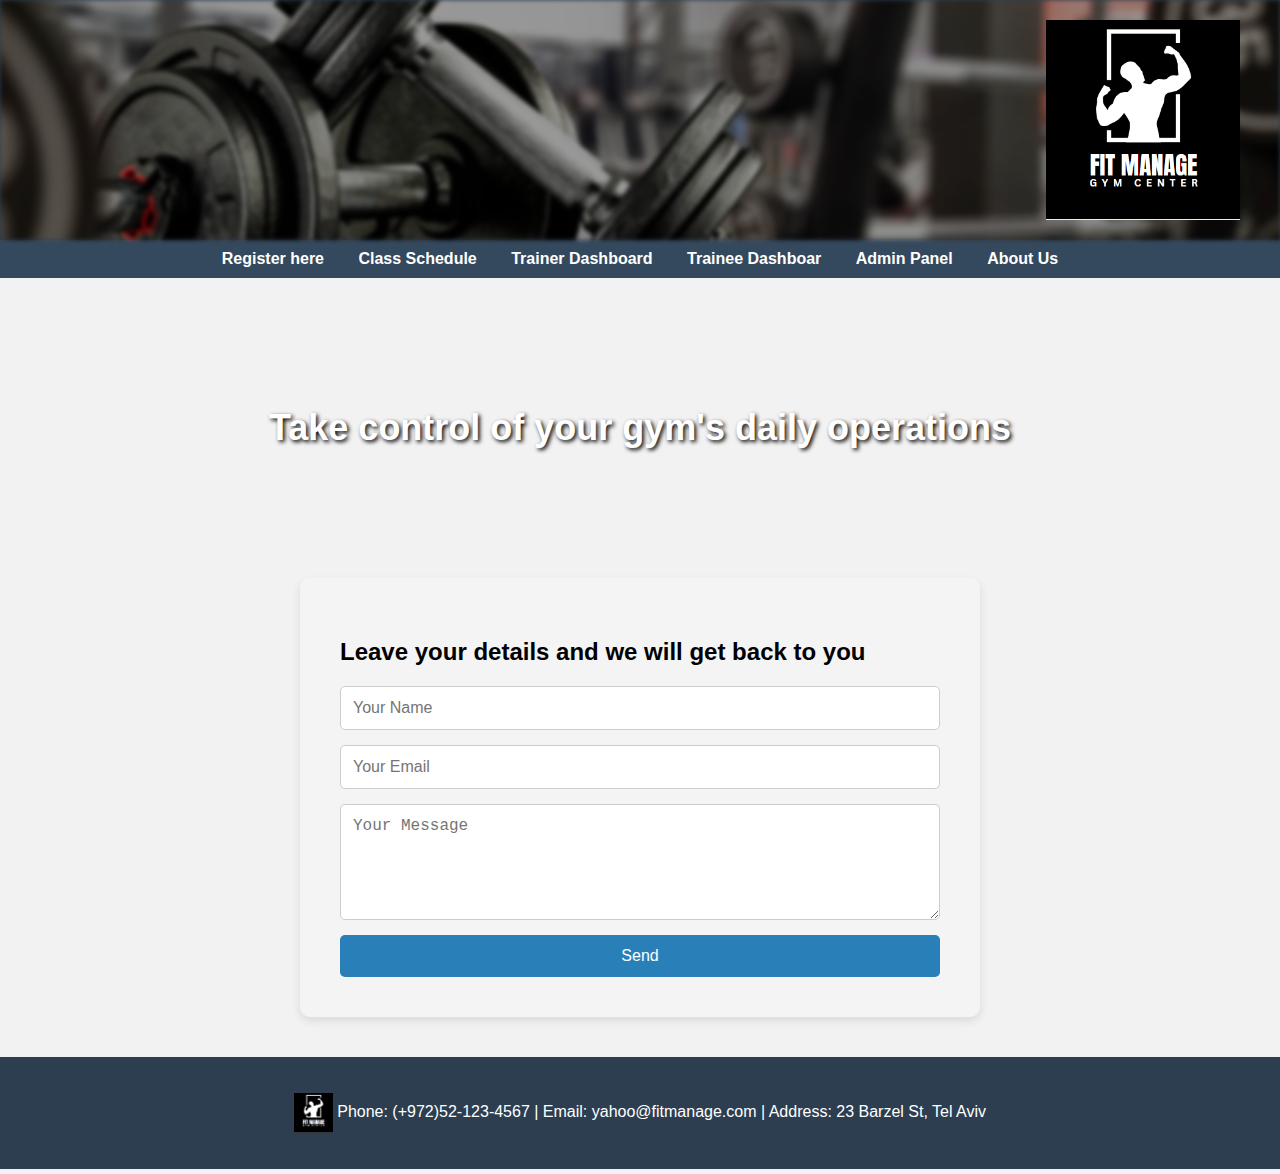
<file: index.html>
<!DOCTYPE html>
<html>
<head>
    <meta charset="utf-8" />
    <meta name="viewport" content="width=device-width, initial-scale=1.0" />
    <title>FitManage - Gym Management System</title>

    <!-- CSS -->
    <link rel="stylesheet" href="FitManage_CSS.css" />
</head>

<body>
    <header>
        <div class="header-background1"></div>
        <h1 class="main-title"></h1>
        <img src="images/FitManageLogo.jpg" alt="Site Logo">
    </header>

    <nav>
        <a href="HrefPages/Register.html">Register here</a> <!-- Page Available -->
        <a href="PHP/classSchedule.php">Class Schedule</a> <!-- Page Available --> 
        <a href="PHP/AddClass.php">Trainer Dashboard</a> <!-- Page Available -->
        <a href="PHP/TraineeDashboard.php">Trainee Dashboar</a> <!-- Page Available -->
        <a href="PHP/adminPanel.php">Admin Panel</a>  <!-- Page Available -->
        <a href="HrefPages/AboutUs.html">About Us</a> <!-- Page Available -->

    </nav>

    <div id="MainImg">
        Take control of your gym's daily operations
    </div>

    <main>
        <h2>Leave your details and we will get back to you</h2>
        <section>
                <form id="contact-form" class="contact-form"> <!--sending to email--> 
                    <input type="hidden" name="_captcha" value="false">
                    <input type="text" id="name" name="name" placeholder="Your Name" required />
                    <input type="email" id="email" name="email" placeholder="Your Email" required />
                    <textarea name="message" rows="5" placeholder="Your Message" required></textarea>
                    <button type="submit">Send</button>
                </form>
        </section>
    </main>

    <footer>
        <p>
            <img src="images/FitManageLogo.jpg" alt="Small Logo" />

            Phone: (+972)52-123-4567 | Email: yahoo@fitmanage.com | Address: 23 Barzel St, Tel Aviv
        </p>
    </footer>

    <!-- JS -->
    <script src="FitManage_JS.js"></script>
</body>
</html>
</file>
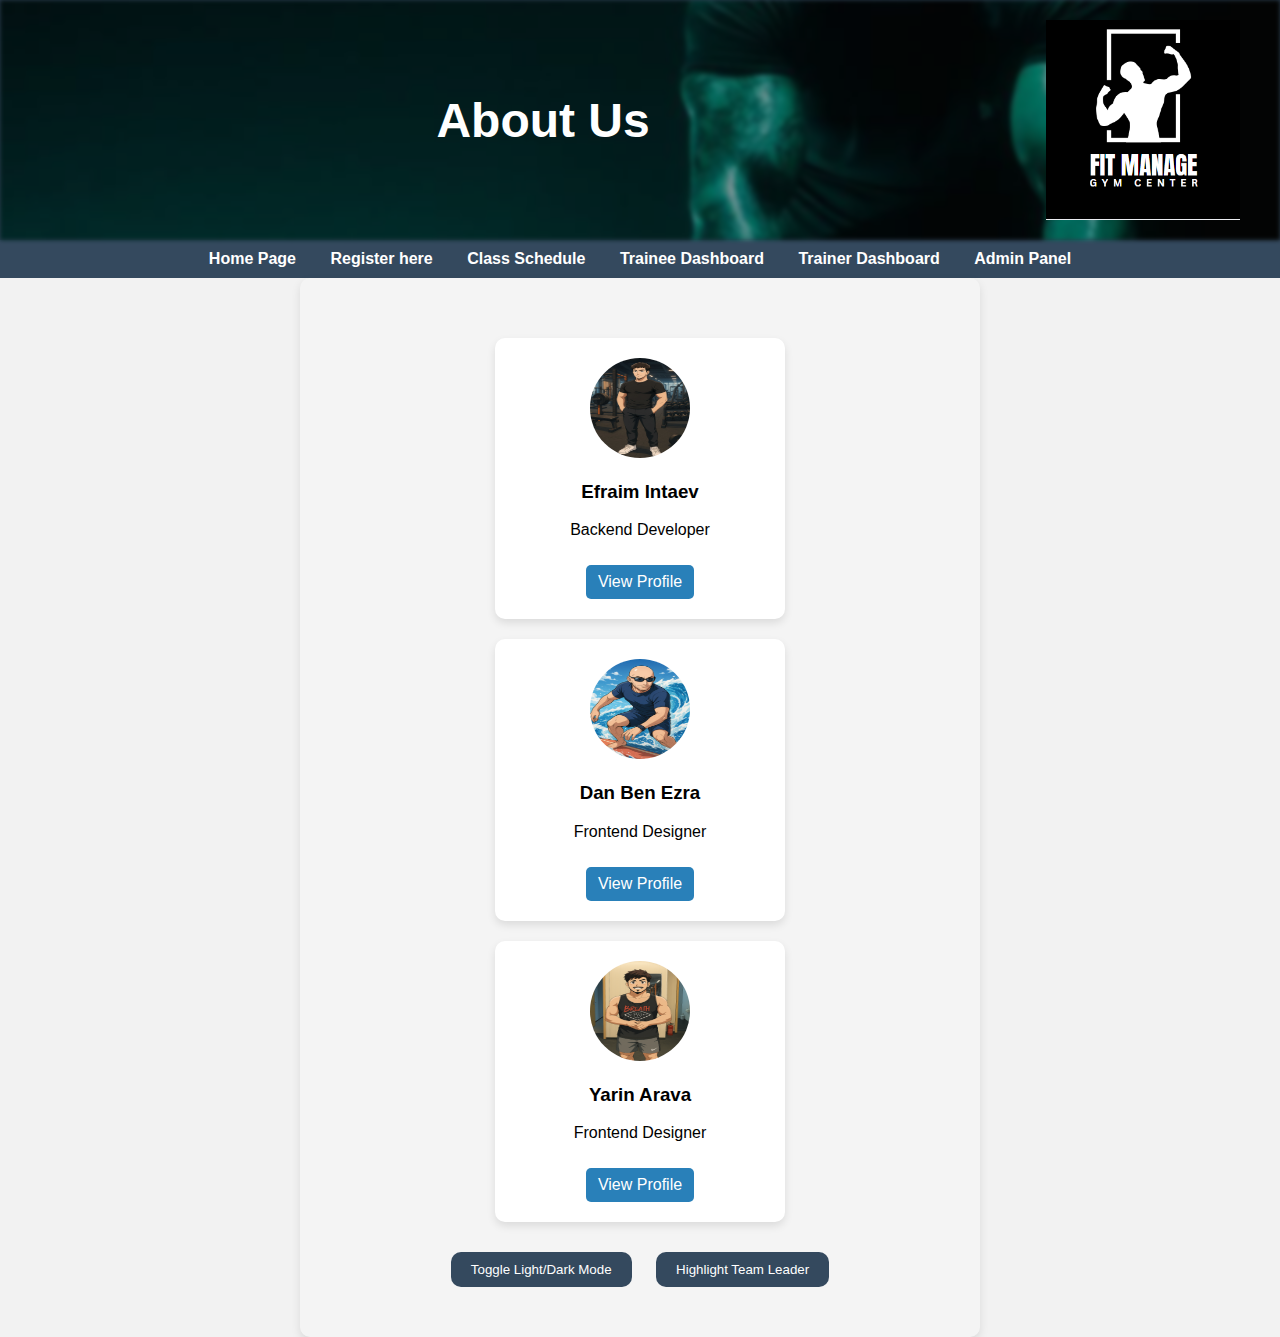
<file: HrefPages/AboutUs.html>
<!DOCTYPE html>
<html lang="en">
<head>
    <meta charset="UTF-8" />
    <meta name="viewport" content="width=device-width, initial-scale=1.0" />
    <title>Meet the Team - FitManage</title>

    <!-- CSS -->
    <link rel="stylesheet" href="../CSS/AboutUs_CSS.css" />
    <link rel="stylesheet" href="../FitManage_CSS.css" />

</head>
<body>
    <header>
        <div class="header-background2"></div>
        <h1 class="main-title">About Us</h1>
        <img src="../images/FitManageLogo.jpg" alt="Site Logo">
    </header>
    <nav>
        <a href="../index.html">Home Page</a> 
        <a href="../HrefPages/Register.html">Register here</a>
        <a href="../PHP/classSchedule.php">Class Schedule</a>  
        <a href="../PHP/TraineeDashboard.php">Trainee Dashboard</a>    
        <a href="../PHP/AddClass.php">Trainer Dashboard</a> 
        <a href="../PHP/adminPanel.php">Admin Panel</a>  
    </nav>
        <main>
            <div class="team-members">
                <div class="member-card" id="team-leader">
                    <img src="../images/efraimpic.jpg" alt="Efraim Intaev" />
                    <h3>Efraim Intaev</h3>
                    <p>Backend Developer</p>
                    <a href="TeamMember1.html">View Profile</a>
                </div>

                <div class="member-card">
                    <img src="../images/danpic.jpg" alt="Dan Ben Ezra" />
                    <h3>Dan Ben Ezra</h3>
                    <p>Frontend Designer</p>
                    <a href="TeamMember2.html">View Profile</a>
                </div>

                <div class="member-card">
                    <img src="../images/yarinpic.jpg" alt="Yarin Arava" />
                    <h3>Yarin Arava</h3>
                    <p>Frontend Designer</p>
                    <a href="TeamMember3.html">View Profile</a>
                </div>
            </div>

            <div style="text-align:center;">
                <button class="theme-btn" onclick="toggleTheme()">Toggle Light/Dark Mode</button>
                <button class="leader-btn" onclick="highlightLeader()">Highlight Team Leader</button>
            </div>

        </main>

        <!-- JS -->
        <script src="../JS/AboutUs_JS.js"></script>
</body>
</html>
</file>
<file: FitManage_CSS.css>
/* FitMange_CSS */
body {
    font-family: Arial, sans-serif;
    margin: 0;
    padding: 0;
    background-color: #f2f2f2;
}
header {
    background-color: #2c3e50;
    color: white;
    padding: 20px;
    display: flex;
    align-items: center;
    justify-content: center;
    position: relative;
}
.header-background1,
.header-background2,
.header-background3,
.header-background4,
.header-background5 {
    position: absolute;
    top: 0;
    left: 0;
    width: 100%;
    height: 100%;
    background-size: cover;
    background-position: center;
    filter: blur(2px) brightness(0.6);
    z-index: 0;
}

.header-background1 {
    background-image: url(images/gymPic.jpg);
}

.header-background2 {
    background-image: url(images/gymPic1.jpg);
}

.header-background3 {
    background-image: url(images/gymPic2.jpg);
}

.header-background4 {
    background-image: url(images/gymPic3.jpg);
}

.header-background5 {
    background-image: url(images/gymPic4.jpg);
}



    .main-title, header img {
        position: relative;
        z-index: 1;
    }

.main-title {
    font-size: 48px;
    font-weight: bold;
    color: white;
    font-family: 'Segoe UI', Tahoma, Geneva, Verdana, sans-serif;
    margin: 0;
    text-align: center;
    flex: 1; /* תופס את כל הרוחב כדי להיות במרכז */
}
header img {
    height: 200px;
    width: auto;
    right: 20px; /* מימין ב-20 פיקסלים */
}

nav {
    background-color: #34495e;
    padding: 10px;
    text-align: center;
}

    nav a {
        color: white;
        margin: 0 15px;
        text-decoration: none;
        font-weight: bold;
        transition: color 0.3s ease, text-decoration 0.3s ease;
    }

        nav a:hover {
            color:#b5a12d;
            text-decoration: underline;
        }
    #MainImg { /* css by id*/
    background-size: cover;
    background-position: center;
    height: 300px;
    display: flex;
    align-items: center;
    justify-content: center;
    color: white;
    font-size: 36px;
    font-weight: bold;
    text-shadow: 2px 2px 4px black;
}


main {
    padding: 40px;
    max-width: 600px;
    margin: auto;
    background-color: #f4f4f4;
    border-radius: 10px;
    box-shadow: 0 4px 10px rgba(0, 0, 0, 0.1);
}

form {
    display: flex;
    flex-direction: column;
    gap: 15px;
}

form label {
    text-align: left;
    font-weight: bold;
    margin-bottom: 5px;
}

form input,
form select,
form textarea {
    padding: 12px;
    border-radius: 5px;
    border: 1px solid #ccc;
    width: 100%;
    box-sizing: border-box;
    font-size: 16px;
}

form input[type="checkbox"],
form input[type="radio"] {
    width: auto;
    margin-right: 10px;
}

form button {
    padding: 12px;
    background-color: #2980b9;
    color: white;
    border: none;
    border-radius: 5px;
    font-size: 16px;
    cursor: pointer;
    transition: background-color 0.3s ease;
}

form button:hover {
    background-color: #216795;
}

footer {
    background-color: #2c3e50;
    color: white;
    text-align: center;
    padding: 20px;
    margin-top: 40px;
}

    footer img {
        height: 40px;
        vertical-align: middle;
    }
.welcome-message {
    padding: 20px;
    background-color: #dfe6e9;
    text-align: center;
    font-size: 18px;
}

/* ----------- Media Queries for Responsive Design ----------- */
/* Tablets */
@media screen and (max-width: 1024px) {
    header {
        flex-direction: column;
        text-align: center;
    }

    header img {
        height: 150px;
        margin-top: 10px;
    }

    .main-title {
        font-size: 36px;
    }

    nav a {
        display: inline-block;
        margin: 8px 10px;
        font-size: 16px;
    }

    #MainImg {
        font-size: 28px;
        text-align: center;
        padding: 20px;
    }

    main {
        padding: 20px;
        margin: 20px;
    }
}

/* Smartphones */
@media screen and (max-width: 768px) {
    header {
        flex-direction: column;
        padding: 10px;
    }

    header img {
        height: 120px;
    }

    .main-title {
        font-size: 28px;
    }

    nav {
        display: flex;
        flex-direction: column;
        padding: 0;
    }

    nav a {
        margin: 10px 0;
        font-size: 14px;
    }

    #MainImg {
        font-size: 24px;
        padding: 10px;
        height: 200px;
    }

    main {
        max-width: 90%;
        padding: 15px;
    }

    form input,
    form textarea,
    form button {
        font-size: 14px;
        padding: 10px;
    }

    footer {
        font-size: 14px;
        padding: 15px;
    }

    footer img {
        height: 30px;
    }
}
</file>
<file: CSS/AboutUs_CSS.css>
/* AboutUS_CSS */
body {
    background-color: #f2f2f2;
    color: black;
    font-family: Arial, sans-serif;
    transition: background-color 0.3s, color 0.3s;
}

header {
    text-align: center;
    padding: 20px;
}

.main-title {
    font-size: 2.5em;
    color: #2980b9;
}

.team-members {
    display: flex;
    flex-wrap: wrap;
    justify-content: center;
    gap: 20px;
    padding: 20px;
}

.member-card {
    background-color: white;
    padding: 20px;
    border-radius: 10px;
    width: 250px;
    text-align: center;
    box-shadow: 0 4px 8px rgba(0, 0, 0, 0.1);
    transition: transform 0.2s, background-color 0.3s, color 0.3s;
}

    .member-card:hover {
        transform: scale(1.05);
    }

    .member-card img {
        width: 100px;
        height: 100px;
        border-radius: 50%;
    }

    .member-card a {
        display: inline-block;
        margin-top: 10px;
        padding: 8px 12px;
        background-color: #2980b9;
        color: white;
        text-decoration: none;
        border-radius: 5px;
    }

        .member-card a:hover {
            background-color: #1f5f8b;
        }

.theme-btn, .leader-btn {
    margin: 10px;
    padding: 10px 20px;
    background-color: #34495e;
    color: white;
    border: none;
    border-radius: 10px;
    cursor: pointer;
    transition: background-color 0.3s;
}

    .theme-btn:hover, .leader-btn:hover {
        background-color: #2c3e50;
    }

.leader-highlight {
    border: 3px solid #e67e22;
    box-shadow: 0 0 20px #e67e22;
}

/* Phone */
@media (max-width: 600px) {
    .team-members {
        flex-direction: column;
        align-items: center;
    }

    .member-card {
        width: 90%;
    }

    .main-title {
        font-size: 1.8em;
    }

    .member-card img {
        width: 80px;
        height: 80px;
    }
}

/* Tablet */
@media (max-width: 900px) and (min-width: 601px) {
    .main-title {
        font-size: 2.2em;
    }

    .member-card {
        width: 200px;
    }

        .member-card img {
            width: 90px;
            height: 90px;
        }

    .back-home {
        margin: 20px;
        text-align: left;
    }

        .back-home a {
            display: inline-block;
            background-color: #2980b9;
            color: white;
            padding: 10px 20px;
            text-decoration: none;
            border-radius: 6px;
            font-weight: bold;
            transition: background-color 0.3s ease;
        }

            .back-home a:hover {
                background-color: #1f6391;
            }
}
</file>
